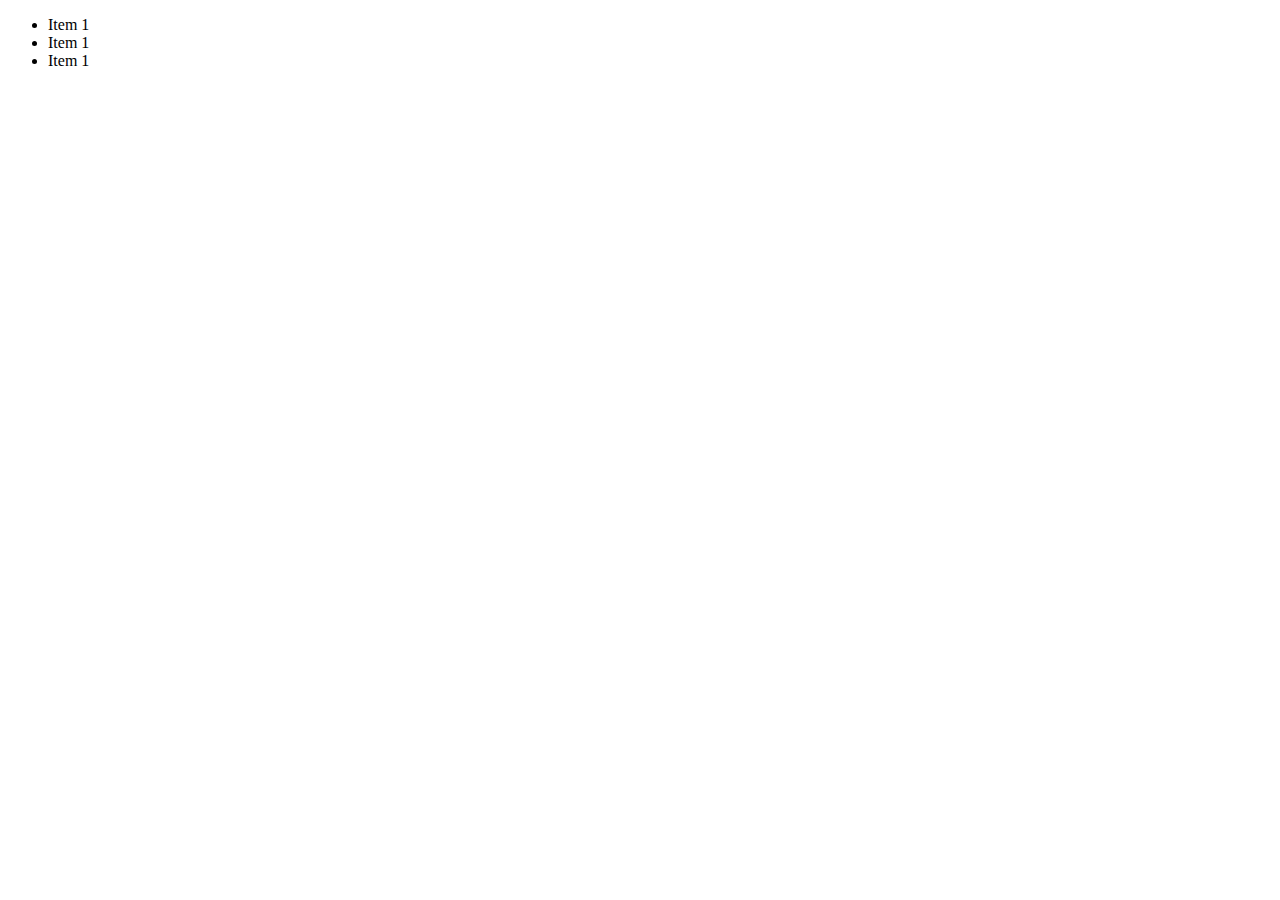
<file: arrays-01-starting-code/index.html>
<!DOCTYPE html>
<html lang="en">
  <head>
    <meta charset="UTF-8" />
    <meta name="viewport" content="width=device-width, initial-scale=1.0" />
    <meta http-equiv="X-UA-Compatible" content="ie=edge" />
    <title>Arrays & Iterables</title>
    <script src="app.js" defer></script>
  </head>
  <body>
    <ul>
      <li>Item 1</li>
      <li>Item 1</li>
      <li>Item 1</li>
    </ul>
  </body>
</html>
</file>
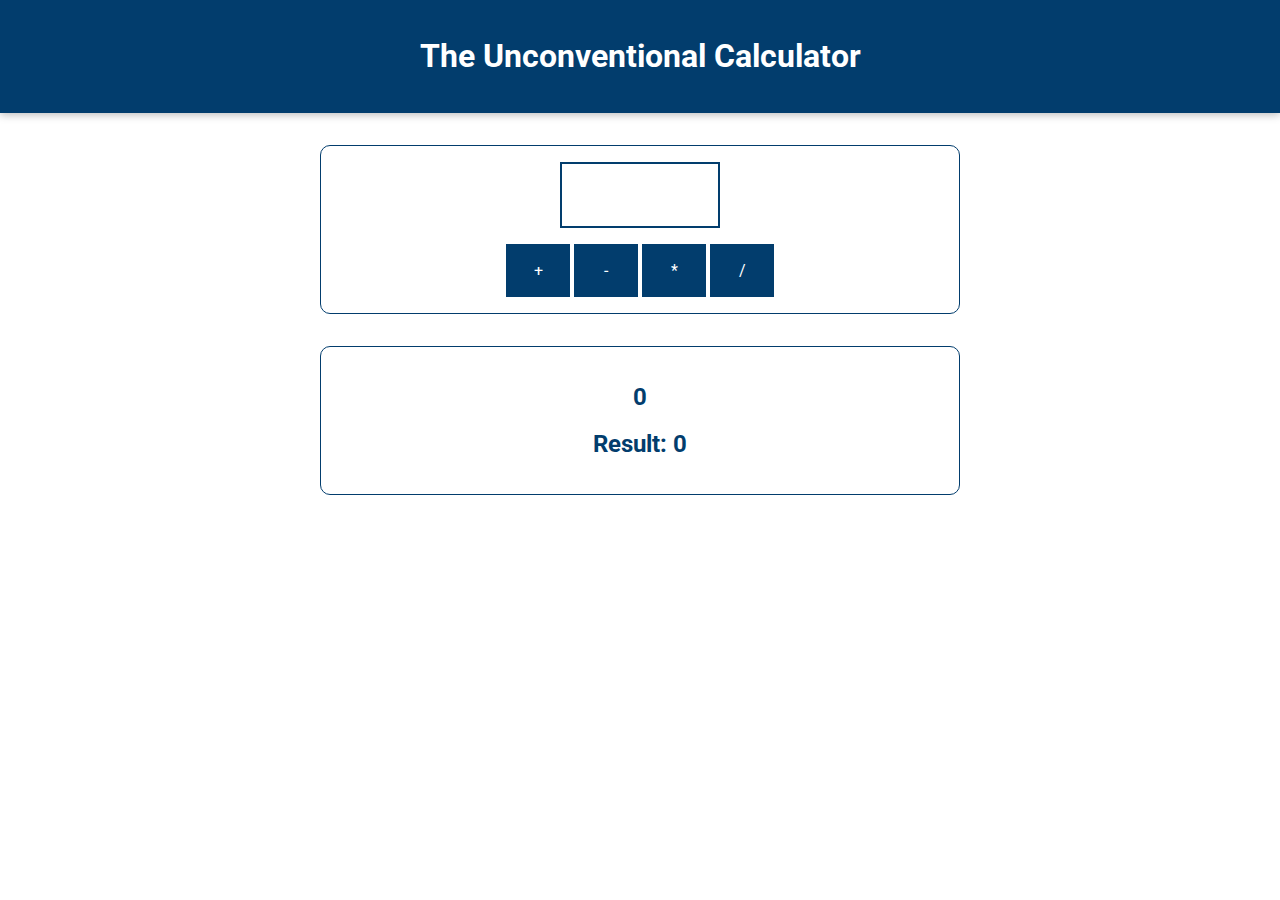
<file: basics-01-starting-project/index.html>
<!DOCTYPE html>
<html lang="en">
  <head>
    <meta charset="UTF-8" />
    <meta name="viewport" content="width=device-width, initial-scale=1.0" />
    <meta http-equiv="X-UA-Compatible" content="ie=edge" />
    <title>Basics</title>
    <link
      href="https://fonts.googleapis.com/css?family=Roboto:400,700&display=swap"
      rel="stylesheet"
    />
    <link rel="stylesheet" href="assets/styles/app.css" />
    <!-- <script src="assets/scripts/vendor.js" async></script> -->
    <script src="assets/scripts/vendor.js" defer></script>
    <script src="assets/scripts/app.js" defer></script>
  </head>
  <body>
    <header>
      <h1>The Unconventional Calculator</h1>
    </header>

    <section id="calculator">
      <input type="number" id="input-number" />
      <div id="calc-actions">
        <button type="button" id="btn-add">+</button>
        <button type="button" id="btn-subtract">-</button>
        <button type="button" id="btn-multiply">*</button>
        <button type="button" id="btn-divide">/</button>
      </div>
    </section>
    <section id="results">
      <h2 id="current-calculation">0</h2>
      <h2>Result: <span id="current-result">0</span></h2>
    </section>

  </body>
</html>
</file>
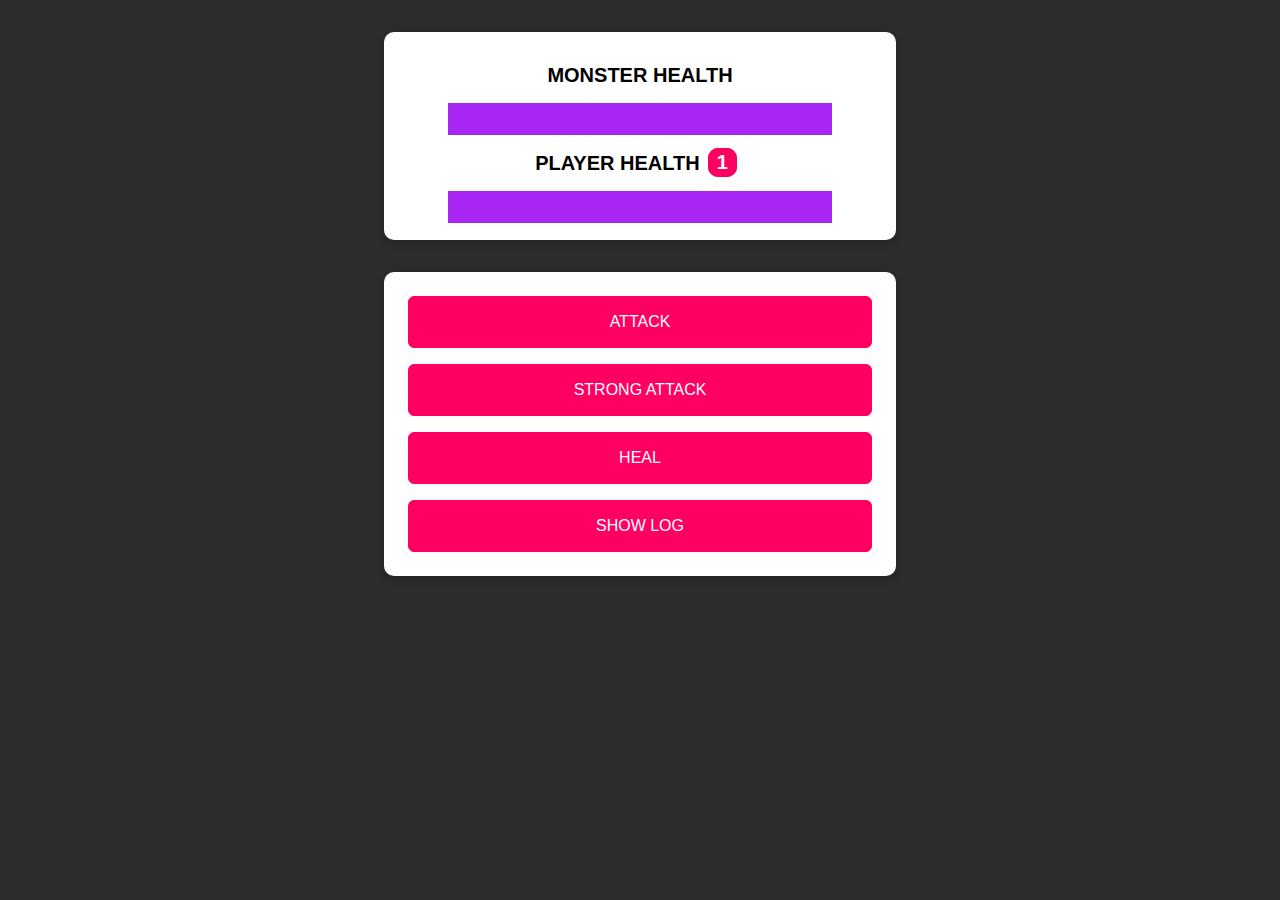
<file: control-03-monster-killer-starting-project/index.html>
<!DOCTYPE html>
<html lang="en">
  <head>
    <meta charset="UTF-8" />
    <meta name="viewport" content="width=device-width, initial-scale=1.0" />
    <meta http-equiv="X-UA-Compatible" content="ie=edge" />
    <title>Monster Killer</title>
    <link rel="stylesheet" href="assets/styles/app.css" />
    <script src="assets/scripts/vendor.js" defer></script>
    <script src="assets/scripts/app.js" defer></script>
  </head>
  <body>
    <section id="health-levels">
      <h2>MONSTER HEALTH</h2>
      <progress id="monster-health" max="100" value="100">100%</progress>
      <h2>PLAYER HEALTH<span id="bonus-life">1</span></h2>
      <progress id="player-health" max="100" value="100">100%</progress>
    </section>
    <section id="controls">
      <button id="attack-btn">ATTACK</button>
      <button id="strong-attack-btn">STRONG ATTACK</button>
      <button id="heal-btn">HEAL</button>
      <button id="log-btn">SHOW LOG</button>
    </section>
  </body>
</html>
</file>
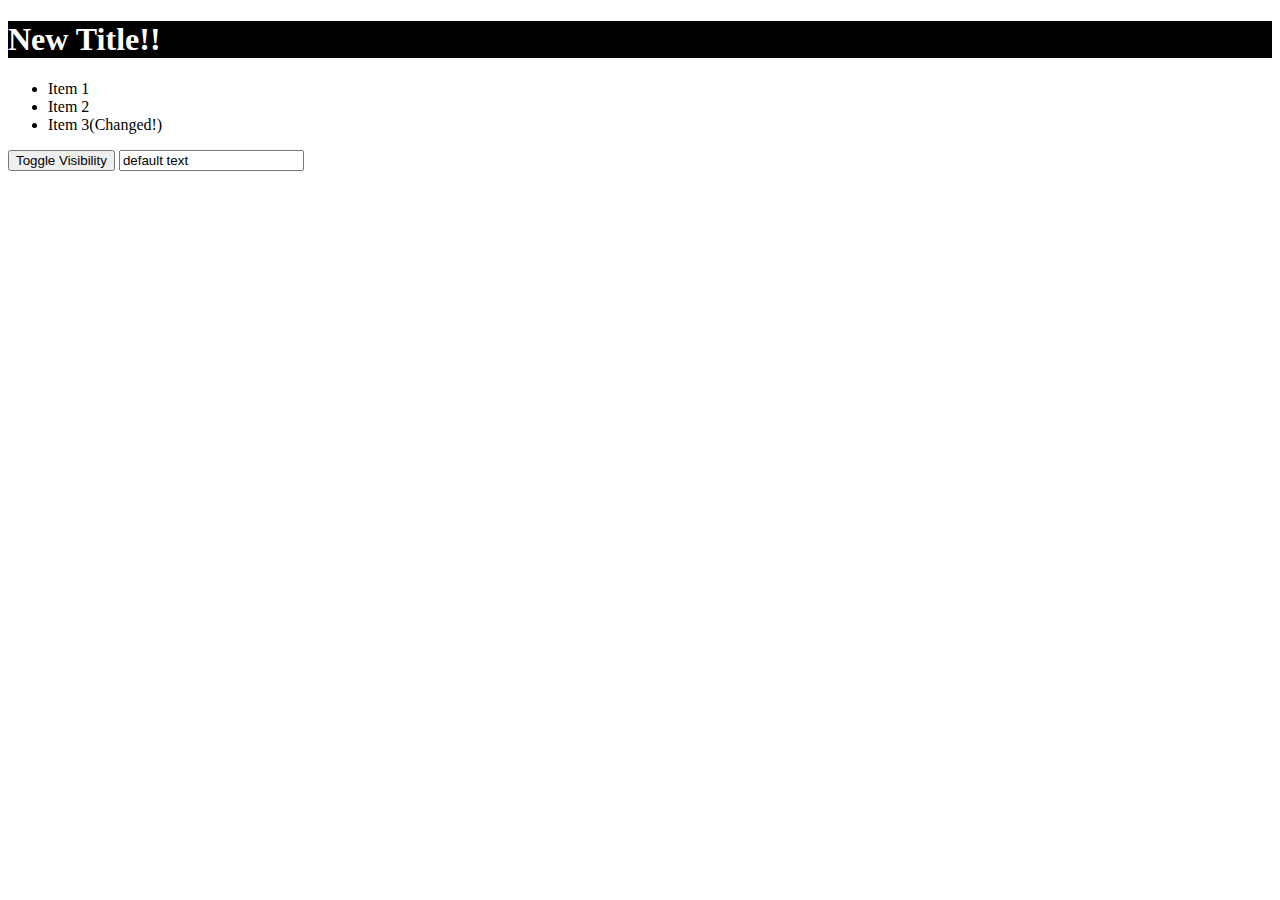
<file: dom-01-starting-code/index.html>
<!DOCTYPE html>
<html lang="en">
  <head>
    <meta charset="UTF-8" />
    <meta name="viewport" content="width=device-width, initial-scale=1.0" />
    <meta http-equiv="X-UA-Compatible" content="ie=edge" />
    <title>DOM Interaction</title>
    <script src="app.js" defer></script>
  </head>
  <body>
    <header><h1 id="main-title">Dive into the DOM!</h1></header>
    <section>
      <ul>
        <li class="list-item">Item 1</li>
        <li class="list-item">Item 2</li>
        <li class="list-item">Item 3</li>
      </ul>
    </section>
    <button>Toggle Visibility</button>
    <input type="text" value="default text" />
  </body>
</html>
</file>
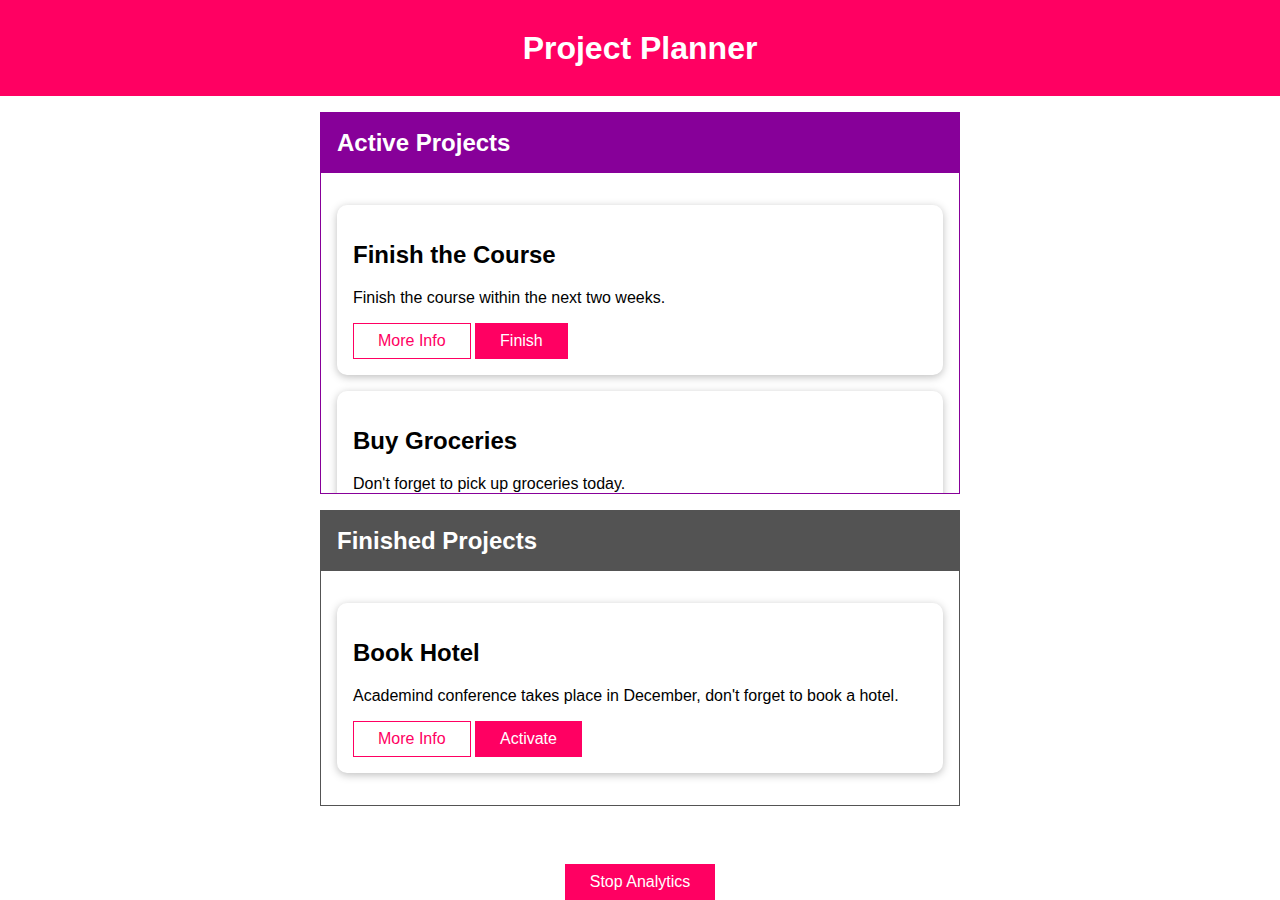
<file: events-01-starting-setup/index.html>
<!DOCTYPE html>
<html lang="en">
  <head>
    <meta charset="UTF-8" />
    <meta name="viewport" content="width=device-width, initial-scale=1.0" />
    <meta http-equiv="X-UA-Compatible" content="ie=edge" />
    <title>Project Board</title>
    <link rel="stylesheet" href="assets/styles/app.css" />
    <script src="assets/scripts/app.js" defer></script>
  </head>
  <body>
    <template id="tooltip">
      <h2>More Info</h2>
      <p></p>
    </template>
    <header id="main-header">
      <h1>Project Planner</h1>
    </header>
    <section id="active-projects">
      <header>
        <h2>Active Projects</h2>
      </header>
      <ul>
        <li
          id="p1"
          data-extra-info="Got lifetime access, but would be nice to finish it soon!"
          class="card"
          draggable="true"
        >
          <h2>Finish the Course</h2>
          <p>Finish the course within the next two weeks.</p>
          <button class="alt">More Info</button>
          <button>Finish</button>
        </li>
        <li
          id="p2"
          data-extra-info="Not really a business topic but still important."
          class="card"
          draggable="true"
        >
          <h2>Buy Groceries</h2>
          <p>Don't forget to pick up groceries today.</p>
          <button class="alt">More Info</button>
          <button>Finish</button>
        </li>
      </ul>
    </section>
    <section id="finished-projects">
      <header>
        <h2>Finished Projects</h2>
      </header>
      <ul>
        <li
          id="p3"
          data-extra-info="Super important conference! Fictional but still!"
          class="card"
          draggable="true"
        >
          <h2>Book Hotel</h2>
          <p>
            Academind conference takes place in December, don't forget to book a
            hotel.
          </p>
          <button class="alt">More Info</button>
          <button>Activate</button>
        </li>
      </ul>
    </section>
    <footer>
      <button id="stop-analytics-btn">Stop Analytics</button>
    </footer>
  </body>
</html>
</file>
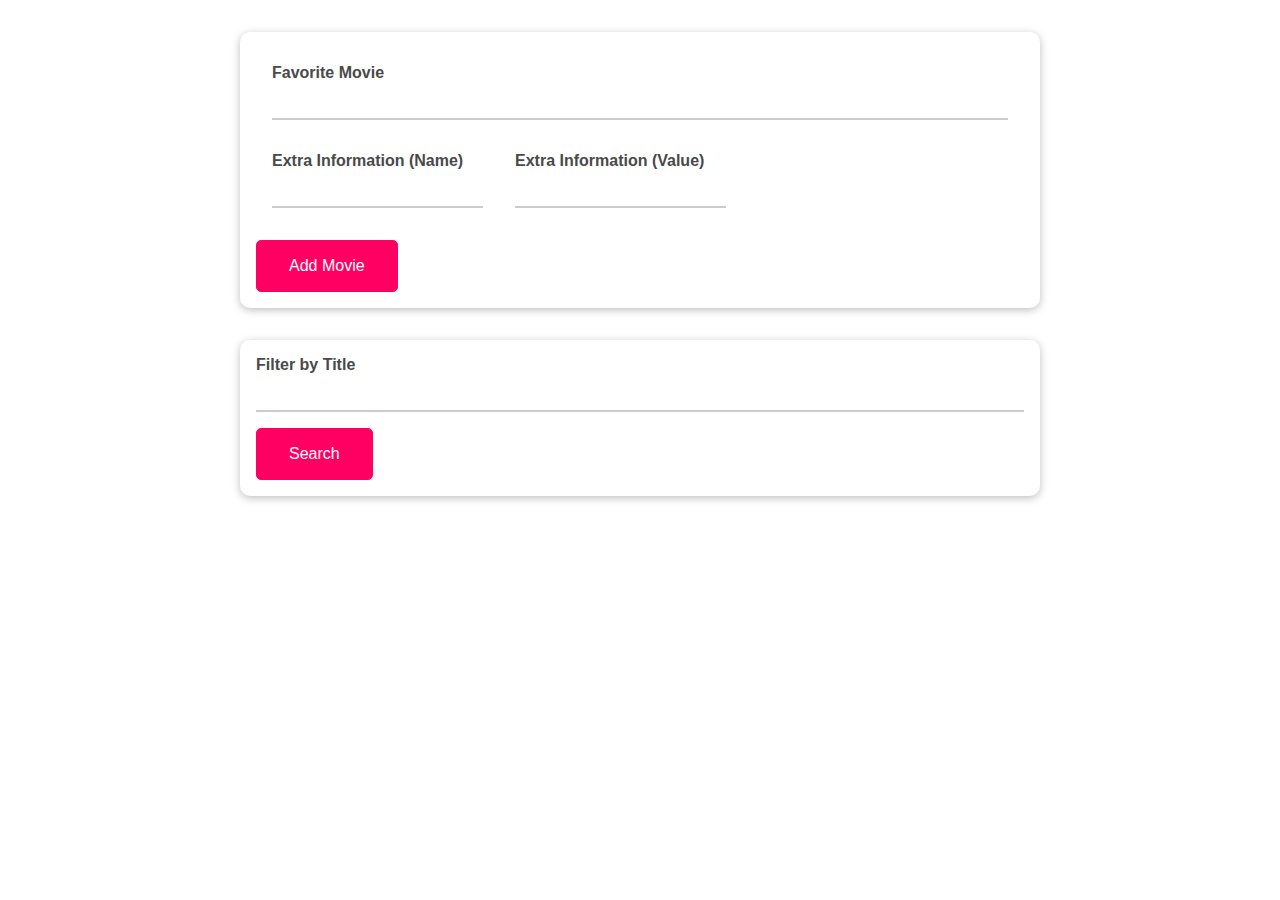
<file: objects-01-starting-project/index.html>
<!DOCTYPE html>
<html lang="en">
  <head>
    <meta charset="UTF-8" />
    <meta name="viewport" content="width=device-width, initial-scale=1.0" />
    <meta http-equiv="X-UA-Compatible" content="ie=edge" />
    <title>Working with Objects</title>
    <link rel="stylesheet" href="assets/styles/app.css" />
    <script src="assets/scripts/objects.js" defer></script>
  </head>
  <body>
    <section id="user-input" class="card">
      <div class="control">
        <label for="title">Favorite Movie</label>
        <input type="text" id="title" />
      </div>
      <div class="inline-controls">
        <div class="control">
          <label for="extra-name">Extra Information (Name)</label>
          <input type="text" id="extra-name" />
        </div>
        <div class="control">
          <label for="extra-value">Extra Information (Value)</label>
          <input type="text" id="extra-value" />
        </div>
      </div>
      <button id="add-movie-btn">Add Movie</button>
    </section>
    <section id="filter" class="card">
      <label for="filter-title">Filter by Title</label>
      <input type="text" id="filter-title" />
      <button id="search-btn">Search</button>
    </section>
    <ul id="movie-list" class="card"></ul>
  </body>
</html>
</file>
<file: basics-01-starting-project/assets/styles/app.css>
* {
  box-sizing: border-box;
}

html {
  font-family: 'Roboto', open-sans;
}

body {
  margin: 0;
}

header {
  background: #023d6d;
  color: white;
  padding: 1rem;
  text-align: center;
  box-shadow: 0 2px 8px rgba(0, 0, 0, 0.26);
  width: 100%;
}

#results,
#calculator {
  margin: 2rem auto;
  width: 40rem;
  max-width: 90%;
  border: 1px solid #023d6d;
  border-radius: 10px;
  padding: 1rem;
  color: #023d6d;
}

#results {
  text-align: center;
}

#calculator input {
  font: inherit;
  font-size: 3rem;
  border: 2px solid #023d6d;
  width: 10rem;
  padding: 0.15rem;
  margin: auto;
  display: block;
  color: #023d6d;
  text-align: center;
}

#calculator input:focus {
  outline: none;
}

#calculator button {
  font: inherit;
  background: #023d6d;
  color: white;
  border: 1px solid #023d6d;
  padding: 1rem;
  cursor: pointer;
}

#calculator button:focus {
  outline: none;
}

#calculator button:hover,
#calculator button:active {
  background: #084f88;
  border-color: #084f88;
}

#calc-actions button {
  width: 4rem;
}

#calc-actions {
  margin-top: 1rem;
  text-align: center;
}
</file>
<file: control-03-monster-killer-starting-project/assets/styles/app.css>
html {
  font-family: sans-serif;
}

body {
  background: #2c2c2c;
}

h2 {
  font-size: 1.25rem;
  margin: 1rem 0.5rem;
}

progress {
  -webkit-appearance: none;
  -moz-appearance: none;
  appearance: none;
  width: 80%;
  height: 2rem;
  color: #ff0062;
  border: 1px solid #a927f5;
}

progress[value]::-webkit-progress-bar,
progress[value] {
  background-color: #eee;
  box-shadow: 0 2px 5px rgba(0, 0, 0, 0.25) inset;
}

progress[value]::-webkit-progress-value {
  background-color: #a927f5;
  transition: all 0.2s ease-out;
}

progress[value]::-moz-progress-bar {
  background-color: #a927f5;
  transition: all 0.2s ease-out;
}

button {
  font: inherit;
  background: #ff0062;
  border: 1px solid #ff0062;
  color: white;
  padding: 1rem 2rem;
  border-radius: 6px;
  cursor: pointer;
  margin: 0.5rem;
}

button:focus {
  outline: none;
}

button:hover,
button:active {
  background: #a927f5;
  border-color: #a927f5;
}

#health-levels,
#controls {
  margin: 2rem auto;
  width: 30rem;
  text-align: center;
  border-radius: 10px;
  padding: 1rem;
  box-shadow: 0 2px 8px rgba(0, 0, 0, 0.25);
  background: white;
}

#controls {
  display: flex;
  flex-direction: column;
}

#bonus-life {
  font-weight: bold;
  color: white;
  background: #ff0062;
  border: 1px solid #ff0062;
  padding: 0.15rem 0.5rem;
  border-radius: 10px;
  text-align: center;
  margin: 0 0.5rem;
}
</file>
<file: events-01-starting-setup/assets/styles/app.css>
* {
  box-sizing: border-box;
}

html {
  font-family: sans-serif;
}

body {
  margin: 0;
}

#main-header {
  width: 100%;
  height: 6rem;
  display: flex;
  justify-content: center;
  align-items: center;
  background: #ff0062;
}

#main-header h1 {
  color: white;
  margin: 0;
}

footer {
  position: absolute;
  bottom: 0;
  left: 0;
  width: 100%;
  text-align: center;
}

ul {
  list-style: none;
  margin: 0;
  padding: 0;
}

li {
  margin: 1rem 0;
}

section {
  margin: 1rem auto;
  width: 40rem;
  max-width: 90%;
}

section ul {
  padding: 1rem;
  max-height: 20rem;
  overflow: scroll;
}

section > h2 {
  color: white;
  margin: 0;
}

button {
  font: inherit;
  background: #ff0062;
  color: white;
  border: 1px solid #ff0062;
  padding: 0.5rem 1.5rem;
  cursor: pointer;
}

button.alt {
  background: white;
  color: #ff0062;
}

button:focus {
  outline: none;
}

button:hover,
button:active {
  background: #ff2579;
  border-color: #ff2579;
  color: white;
}

.card {
  border-radius: 10px;
  box-shadow: 0 2px 8px rgba(0, 0, 0, 0.26);
  padding: 1rem;
  background: white;
}

#active-projects {
  border: 1px solid #870099;
}

#active-projects > header {
  background: #870099;
  padding: 1rem;
  display: flex;
  justify-content: space-between;
  align-items: center;
}

#active-projects header h2 {
  color: white;
  margin: 0;
}

#finished-projects {
  border: 1px solid #535353;
}

#finished-projects > header {
  background: #535353;
  padding: 1rem;
  display: flex;
  justify-content: space-between;
  align-items: center;
}

#finished-projects header h2 {
  color: white;
  margin: 0;
}

.droppable {
  background-color: #ffe0ec;
}
</file>
<file: objects-01-starting-project/assets/styles/app.css>
* {
  box-sizing: border-box;
}

html {
  font-family: sans-serif;
}

body {
  margin: 0;
}

label {
  font-weight: bold;
  display: block;
  color: #494949;
}

input {
  font: inherit;
  border: none;
  border-bottom: 2px solid #ccc;
  color: #494949;
  width: 100%;
  display: block;
  margin: 1rem 0;
}

input:focus {
  outline: none;
  border-color: #ff0062;
}

button {
  font: inherit;
  border: 1px solid #ff0062;
  color: white;
  padding: 1rem 2rem;
  border-radius: 5px;
  background: #ff0062;
  cursor: pointer;
}

button:focus {
  outline: none;
}

button:hover,
button:active {
  background: #ff3482;
  border-color: #ff3482;
}

.card {
  padding: 1rem;
  border-radius: 10px;
  box-shadow: 0 2px 8px rgba(0, 0, 0, 0.26);
}

.inline-controls {
  display: flex;
}

.control {
  margin: 1rem;
}

#user-input,
#movie-list,
#filter {
  width: 50rem;
  max-width: 90%;
  margin: 2rem auto;
}

#movie-list {
  display: none;
  list-style: none;
  padding: 1rem;
}

#movie-list.visible {
  display: block;
}

#movie-list li {
  margin: 1rem;
  color: #ff0062;
  font-weight: bold;
  font-size: 1.5rem;
}
</file>
